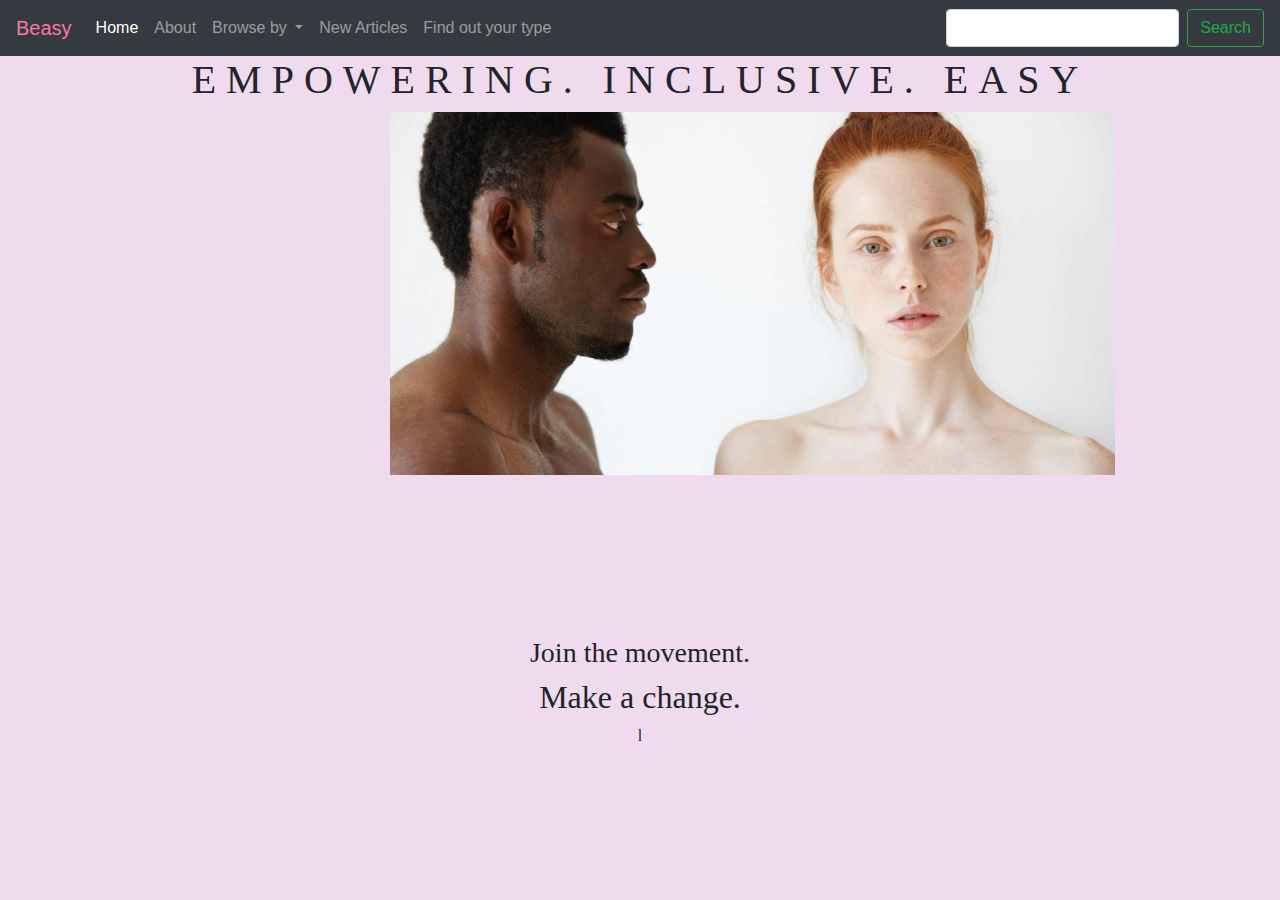
<file: index.html>
<!DOCTYPE html>
<html lang="en" dir="ltr">
  <head>
    <meta charset="utf-8">
    <title>Beasy</title>
    <link rel="stylesheet" href="https://stackpath.bootstrapcdn.com/bootstrap/4.3.1/css/bootstrap.min.css" integrity="sha384-ggOyR0iXCbMQv3Xipma34MD+dH/1fQ784/j6cY/iJTQUOhcWr7x9JvoRxT2MZw1T" crossorigin="anonymous">
    <link rel="stylesheet" href="index.css">
    <script src="http://code.jquery.com/jquery-3.3.1.min.js"></script>


  </head>
  <body>



<!-- Sidebar -->

<nav class="navbar navbar-expand-lg navbar-dark bg-dark">
  <a class="navbar-brand" href="C:/Users/Ariana/Documents/Github/Project/index.html">Beasy</a>
  <button class="navbar-toggler" type="button" data-toggle="collapse" data-target="#navbarSupportedContent" aria-controls="navbarSupportedContent" aria-expanded="false" aria-label="Toggle navigation">
    <span class="navbar-toggler-icon"></span>
  </button>

  <div class="collapse navbar-collapse" id="navbarSupportedContent">
    <ul class="navbar-nav mr-auto">
      <li class="nav-item active">
        <a class="nav-link" href="index.html">Home <span class="sr-only">(current)</span></a>
      </li>
      <li class="nav-item">
        <a class="nav-link" href="about.html">About</a>
      </li>
      <li class="nav-item dropdown">
        <a class="nav-link dropdown-toggle" href="#" id="navbarDropdown" role="button" data-toggle="dropdown" aria-haspopup="true" aria-expanded="false">
          Browse by
        </a>
        <div class="dropdown-menu" aria-labelledby="navbarDropdown">
          <a class="dropdown-item" href="#">Skin types</a>
          <a class="dropdown-item" href="#">Face Shapes</a>
          <a class="dropdown-item" href="#">Eye Shape</a>
        </div>
      </li>
      <li class="nav-item">
        <a class="nav-link" href="#">New Articles</a>
      </li>
      <li class="nav-item">
        <a class="nav-link" href="#">Find out your type</a>
      </li>
    </ul>
    <form class="form-inline my-2 my-lg-0">
      <input class="form-control mr-sm-2" type="search" placeholder="" aria-label="Search">
      <button class="btn btn-outline-success my-2 my-sm-0" type="submit">Search</button>
    </form>
  </div>
</nav>


  <!-- Banner -->

<div class="hero-image">
  <div class="hero-text">
    <h1>EMPOWERING. INCLUSIVE. EASY</h1>
  </div>
</div>

<!-- Slideshow-->

<div class="beautybanner" style="max-width:500px">
 <img class="mySlides" src="bannerimage1.jpg" alt="custom_html_banner1" style="width:145%">
 <img class="mySlides" src="bannerimage2.jpg" alt="custom_html_banner2" style="width:125%">
 <img class="mySlides" src="bannerimage3.jpg" alt="custom_html_banner3" style="width:125%">
</div>

<script>

var myIndex = 0;
carousel();

function carousel() {
  var i;
  var x = document.getElementsByClassName("mySlides");
  for (i = 0; i < x.length; i++) {
    x[i].style.display = "none";
  }
  myIndex++;
  if (myIndex > x.length) {myIndex = 1}
  x[myIndex-1].style.display = "block";
  setTimeout(carousel, 2000); // Change image every 2 seconds
}
</script>



<!-- Page Content -->
<div class="container">
  <h1 class="mt-4"></h1>
  <h3> Join the movement.</h3>
  <h2> Make a change.</h2>
  <h" -->

      l


  </body>
</html>
</file>
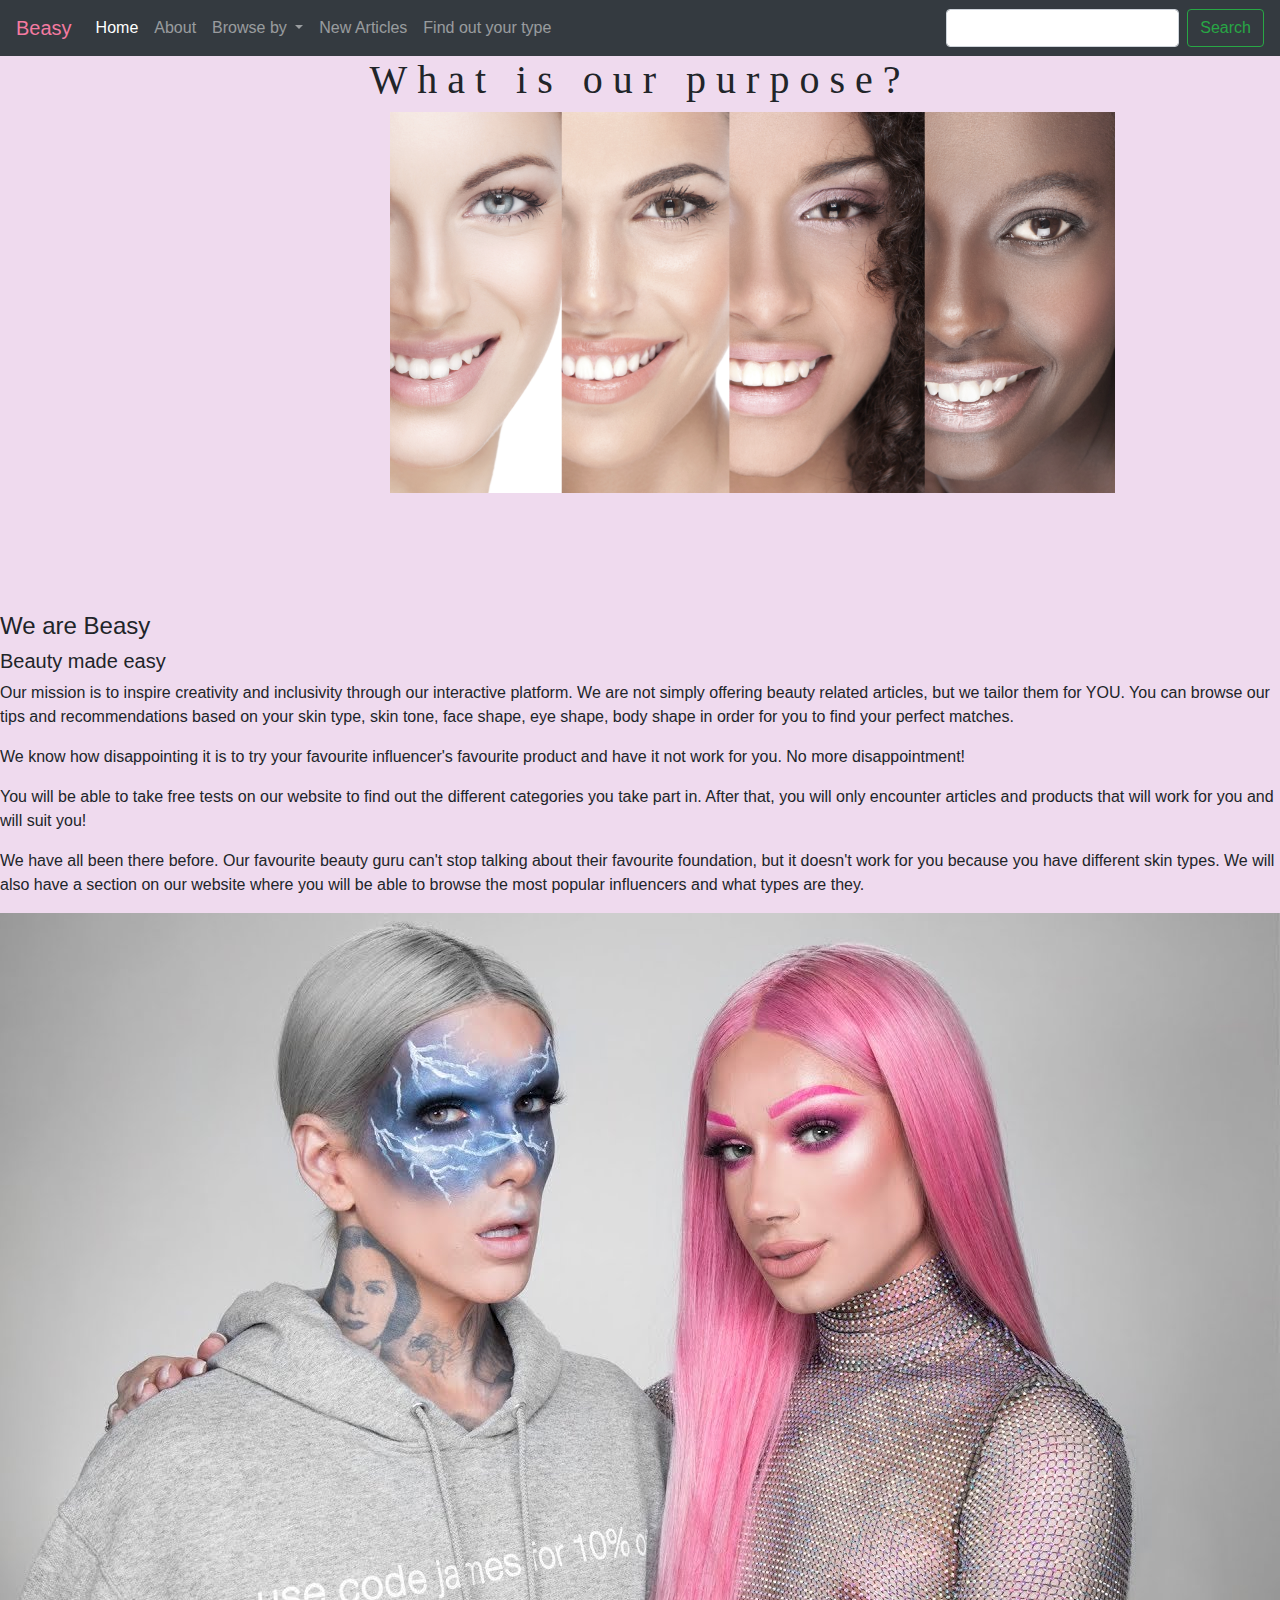
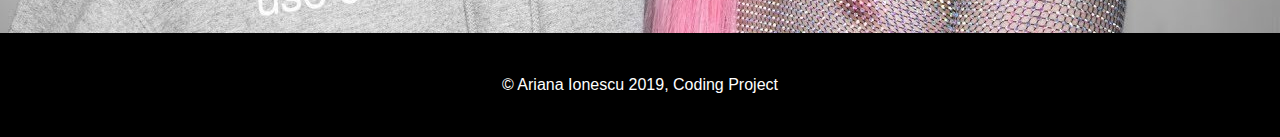
<file: about.html>
<!DOCTYPE html>
<html lang="en" dir="ltr">
  <head>
    <meta charset="utf-8">
    <title></title>
    <link rel="stylesheet" href="https://stackpath.bootstrapcdn.com/bootstrap/4.3.1/css/bootstrap.min.css" integrity="sha384-ggOyR0iXCbMQv3Xipma34MD+dH/1fQ784/j6cY/iJTQUOhcWr7x9JvoRxT2MZw1T" crossorigin="anonymous">
    <link rel="stylesheet" href="index.css">
    <script src="http://code.jquery.com/jquery-3.3.1.min.js"></script>

  </head>
  <body>


    <!-- Sidebar -->

    <nav class="navbar navbar-expand-lg navbar-dark bg-dark">
      <a class="navbar-brand" href="C:/Users/Ariana/Documents/Github/Project/index.html">Beasy</a>
      <button class="navbar-toggler" type="button" data-toggle="collapse" data-target="#navbarSupportedContent" aria-controls="navbarSupportedContent" aria-expanded="false" aria-label="Toggle navigation">
        <span class="navbar-toggler-icon"></span>
      </button>

      <div class="collapse navbar-collapse" id="navbarSupportedContent">
        <ul class="navbar-nav mr-auto">
          <li class="nav-item active">
            <a class="nav-link" href="index.html">Home <span class="sr-only">(current)</span></a>
          </li>
          <li class="nav-item">
            <a class="nav-link" href="about.html">About</a>
          </li>
          <li class="nav-item dropdown">
            <a class="nav-link dropdown-toggle" href="#" id="navbarDropdown" role="button" data-toggle="dropdown" aria-haspopup="true" aria-expanded="false">
              Browse by
            </a>
            <div class="dropdown-menu" aria-labelledby="navbarDropdown">
              <a class="dropdown-item" href="#">Skin types</a>
              <a class="dropdown-item" href="#">Face Shapes</a>
              <a class="dropdown-item" href="#">Eye Shape</a>
            </div>
          </li>
          <li class="nav-item">
            <a class="nav-link" href="#">New Articles</a>
          </li>
          <li class="nav-item">
            <a class="nav-link" href="#">Find out your type</a>
          </li>
        </ul>
        <form class="form-inline my-2 my-lg-0">
          <input class="form-control mr-sm-2" type="search" placeholder="" aria-label="Search">
          <button class="btn btn-outline-success my-2 my-sm-0" type="submit">Search</button>
        </form>
      </div>
    </nav>


<!--Banner-->

    <div class="hero-image">
      <div class="hero-text">
        <h1>What is our purpose?</h1>
      </div>
    </div>


<!--Slideshow-->

    <div class="beautybanner" style="max-width:500px">
     <img class="mySlides" src="about1.png" alt="custom_html_banner1" style="width:145%">
     <img class="mySlides" src="about2.jpg" alt="custom_html_banner2" style="width:125%">
     <img class="mySlides" src="about3.png" alt="custom_html_banner3" style="width:125%">
     <img class="mySlides" src="about4.jpg" alt="custom_html_banner3" style="width:125%">

    </div>

    <script>

    var myIndex = 0;
    carousel();

    function carousel() {
      var i;
      var x = document.getElementsByClassName("mySlides");
      for (i = 0; i < x.length; i++) {
        x[i].style.display = "none";
      }
      myIndex++;
      if (myIndex > x.length) {myIndex = 1}
      x[myIndex-1].style.display = "block";
      setTimeout(carousel, 2000); // Change image every 2 seconds
    }
    </script>


<!--Content-->

<h4>We are Beasy</h4>

<h5>Beauty made easy</h5>

<p>
  Our mission is to inspire creativity and inclusivity through our interactive platform.
  We are not simply offering beauty related articles, but we tailor them for YOU.
  You can browse our tips and recommendations based on your skin type, skin tone, face shape,
  eye shape, body shape in order for you to find your perfect matches.
</p>

<p>
We know how disappointing it is to try your favourite influencer's favourite product and
have it not work for you.
No more disappointment!
</p>

<p>
You will be able to take free tests on our website to find out the different categories
you take part in. After that, you will only encounter articles and products that
will work for you and will suit you!
</p>

<p>
We have all been there before. Our favourite beauty guru can't stop talking about
their favourite foundation, but it doesn't work for you because you have different skin types.
We will also have a section on our website where you will be able to browse the most popular influencers
and what types are they.
</p>

<img src="jj.jpg" alt="beautygurus">

<!--Footer-->

<footer>
   © Ariana Ionescu 2019, Coding Project
</footer>



  </body>
</html>
</file>
<file: index.css>
body, html {
    height: 100%;
    background-color: #efdaee
}

.hero-text{
  text-align: center;
  font-family: fantasy;
}

.beautybanner {
 margin: 0px auto; center;
 width:1100px;
 height:500px;
 text-align:center;
}

h1{
  letter-spacing: 10px
}

.navbar .navbar-nav > li .navbar-item ,
.navbar .navbar-brand{
                       color: #f47aa1;
                     }
footer{
  color: #fff;
  text-align: center;
  width: 100%;
  background-color: black;
    padding: 40px 0px;
}

.container{
  text-align: center;
  font-family:fantasy;
}
</file>
